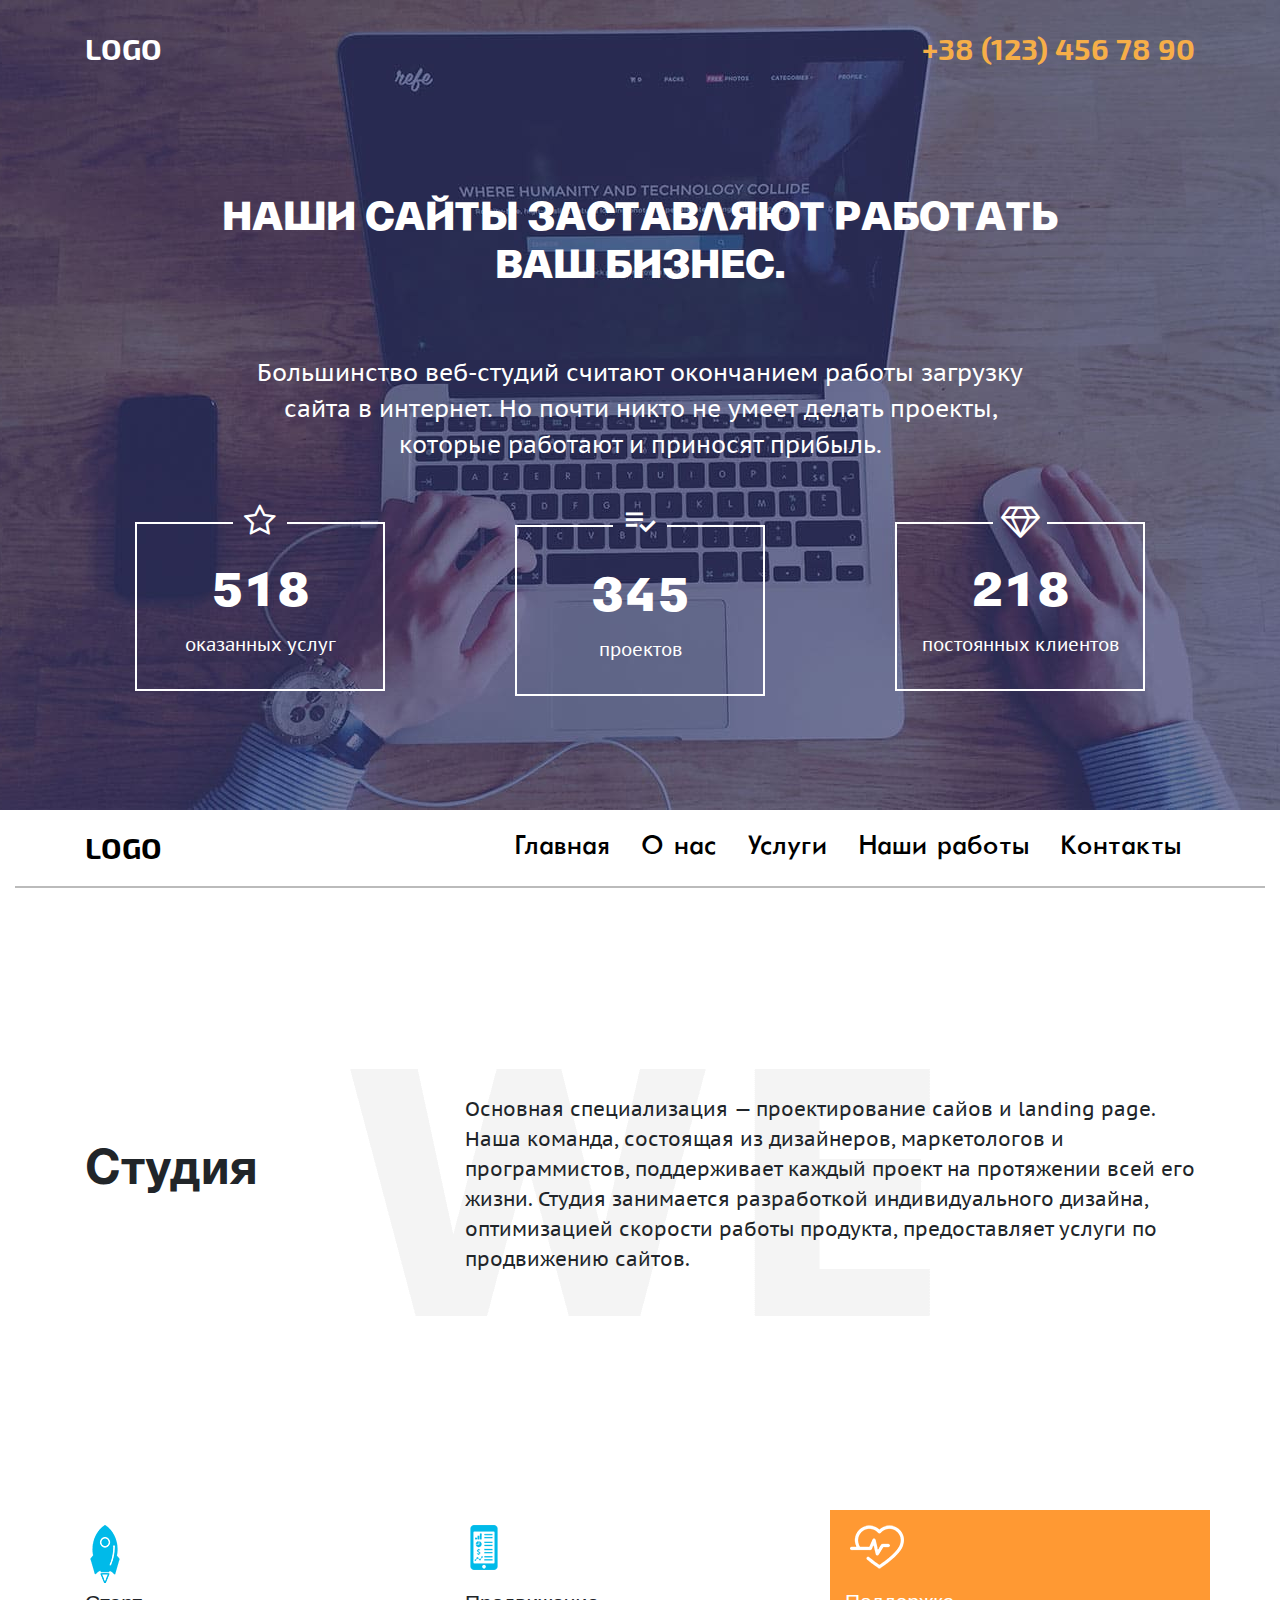
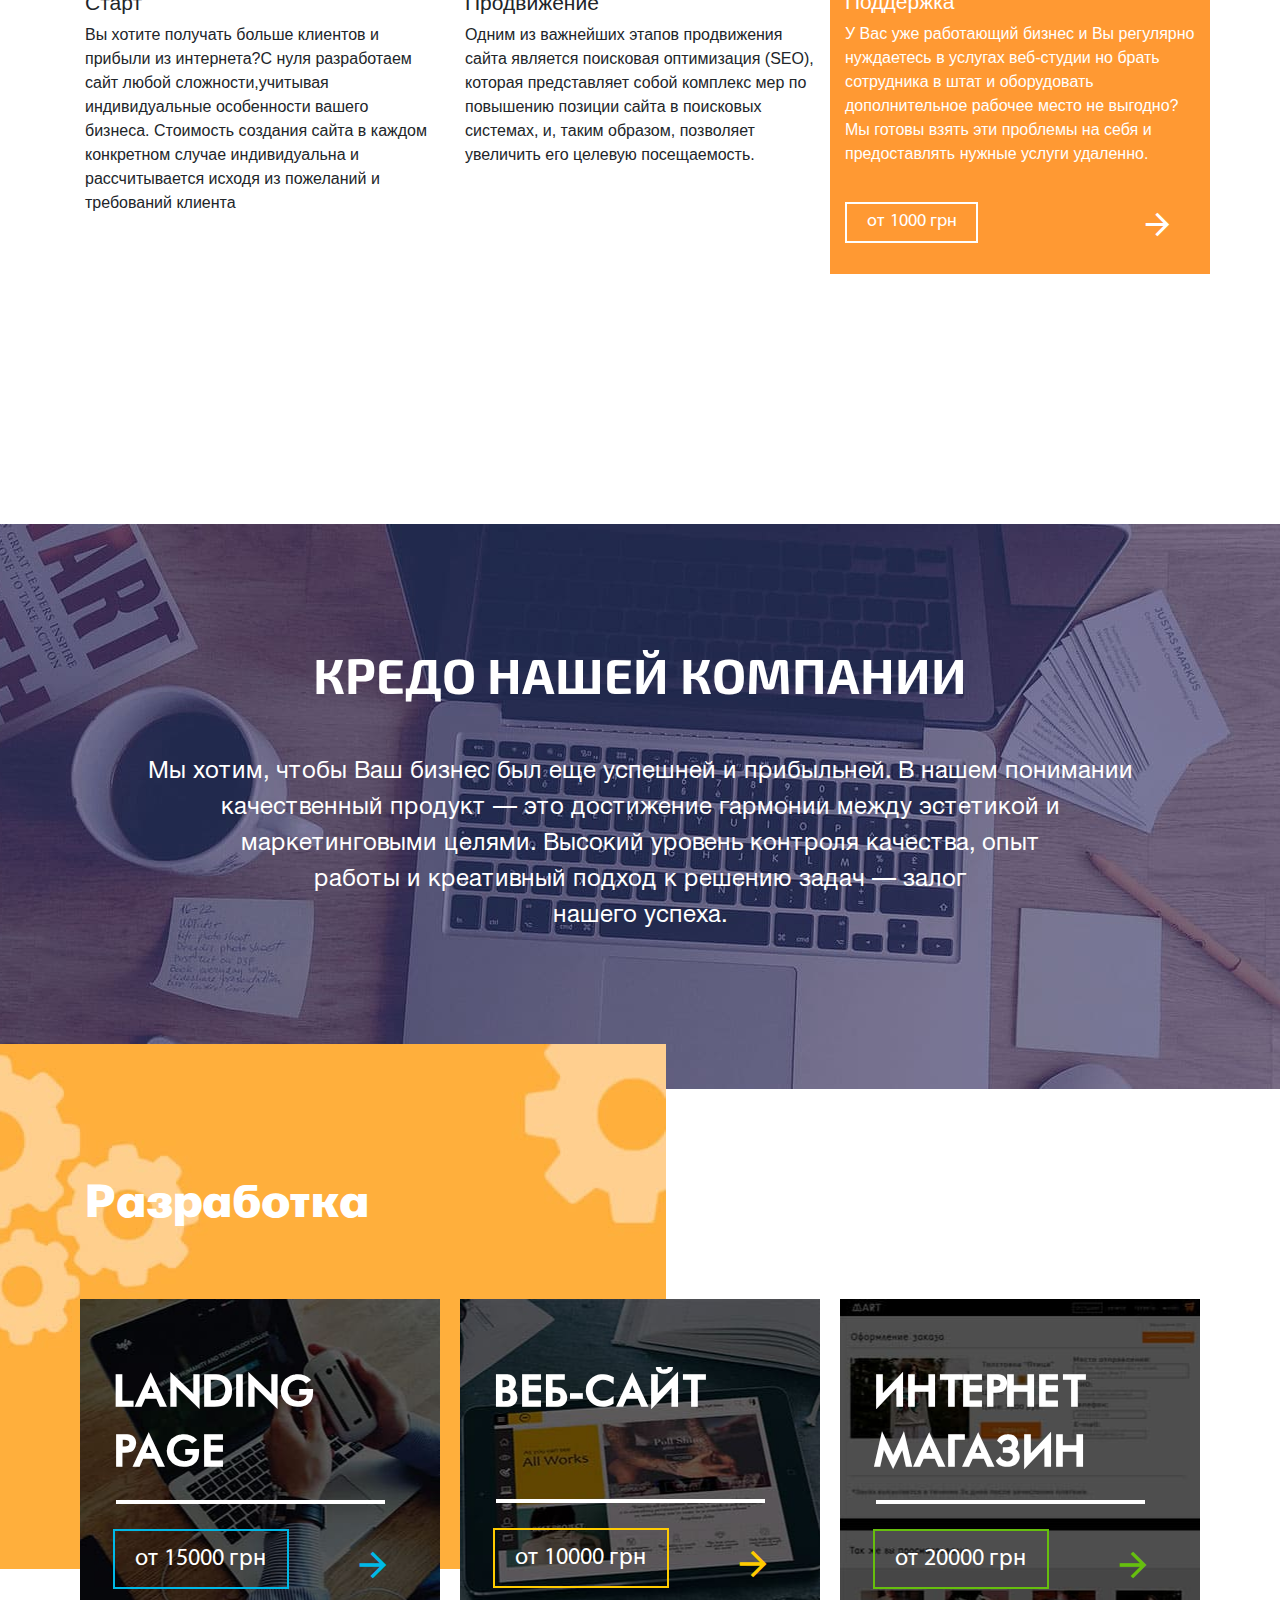
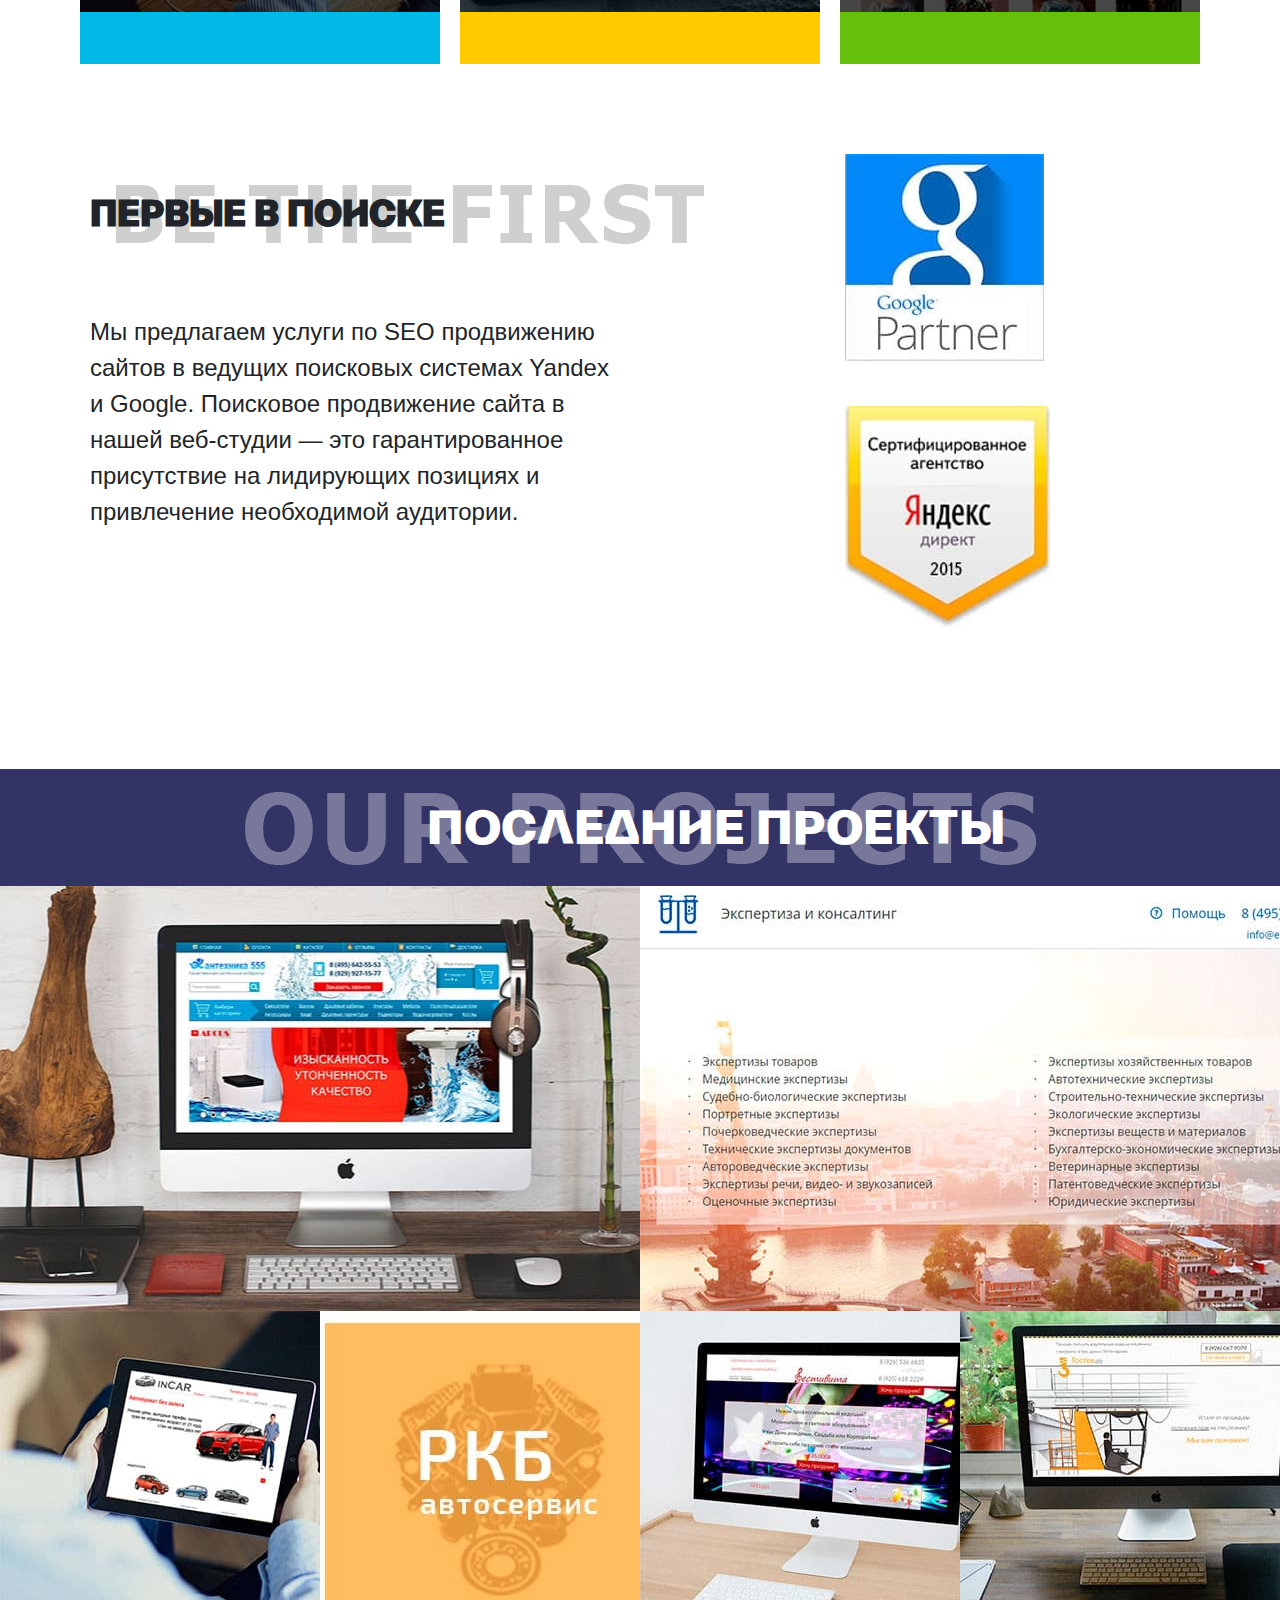
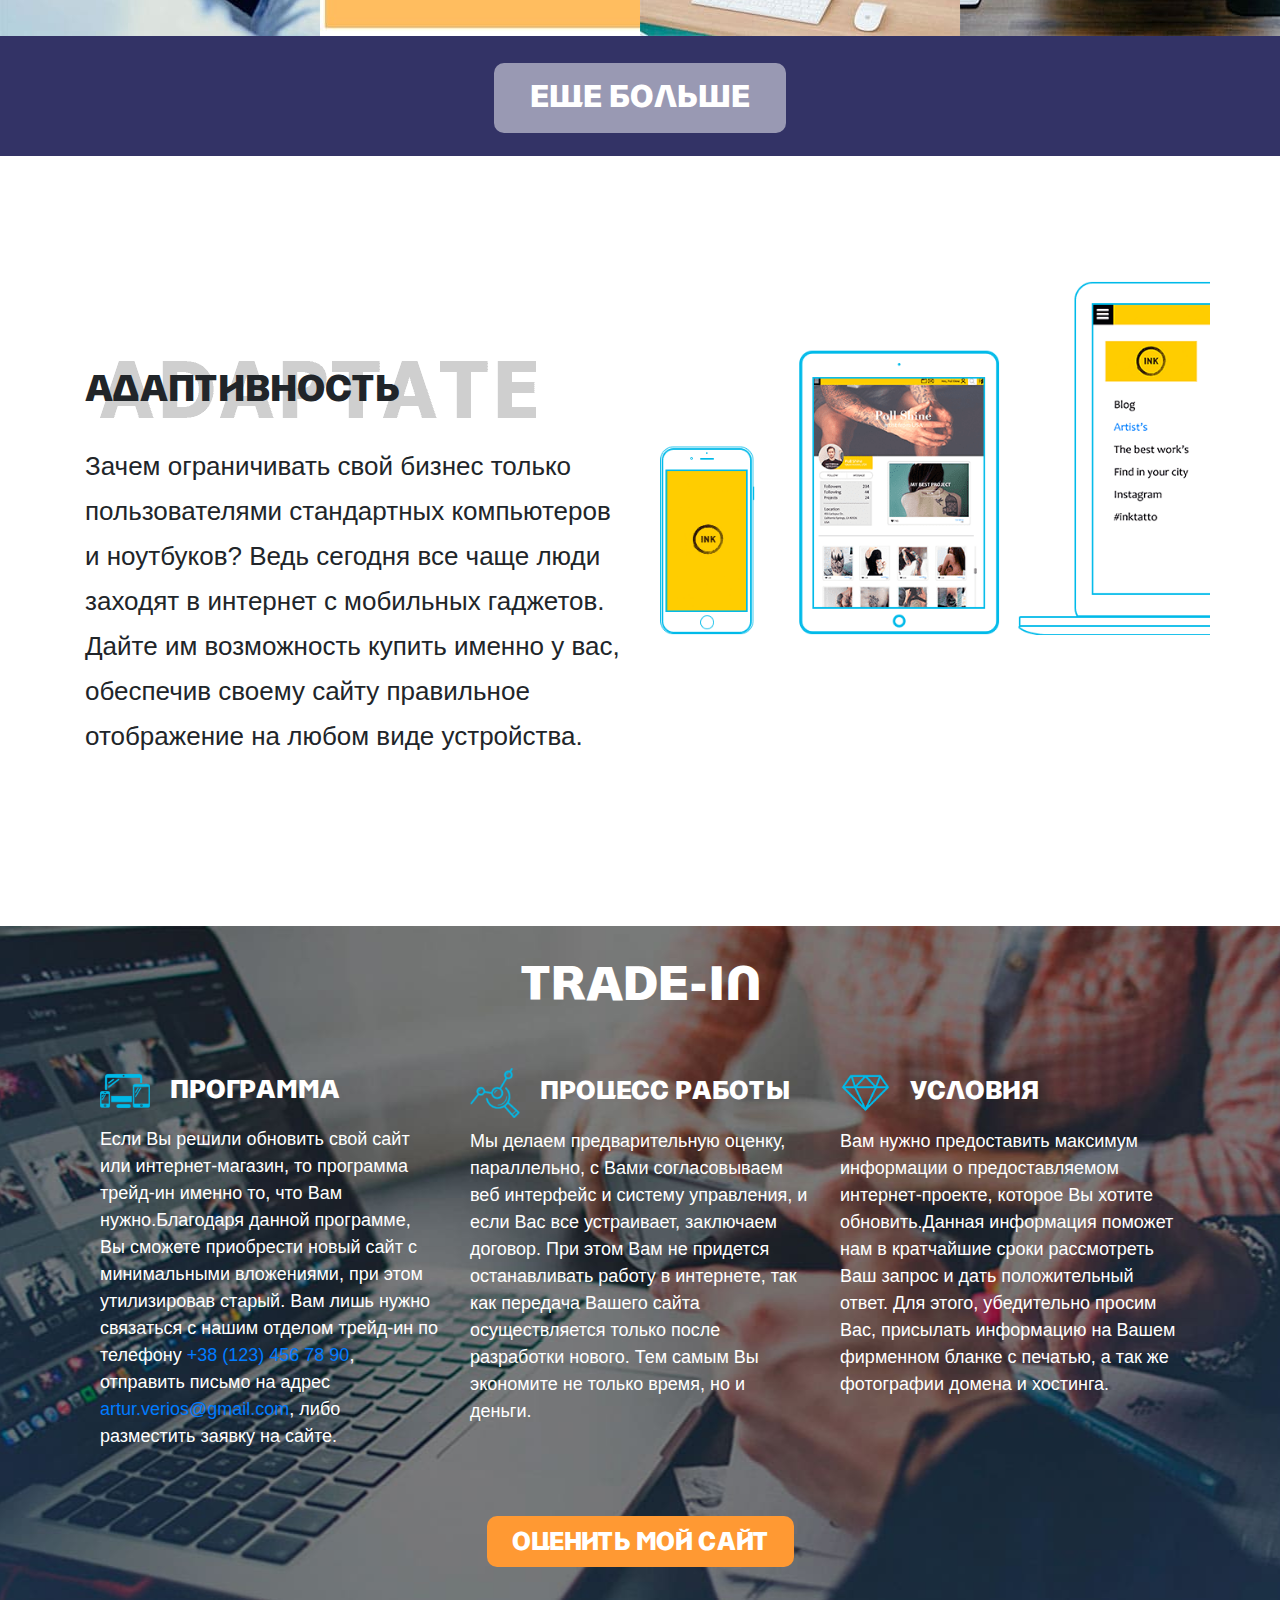
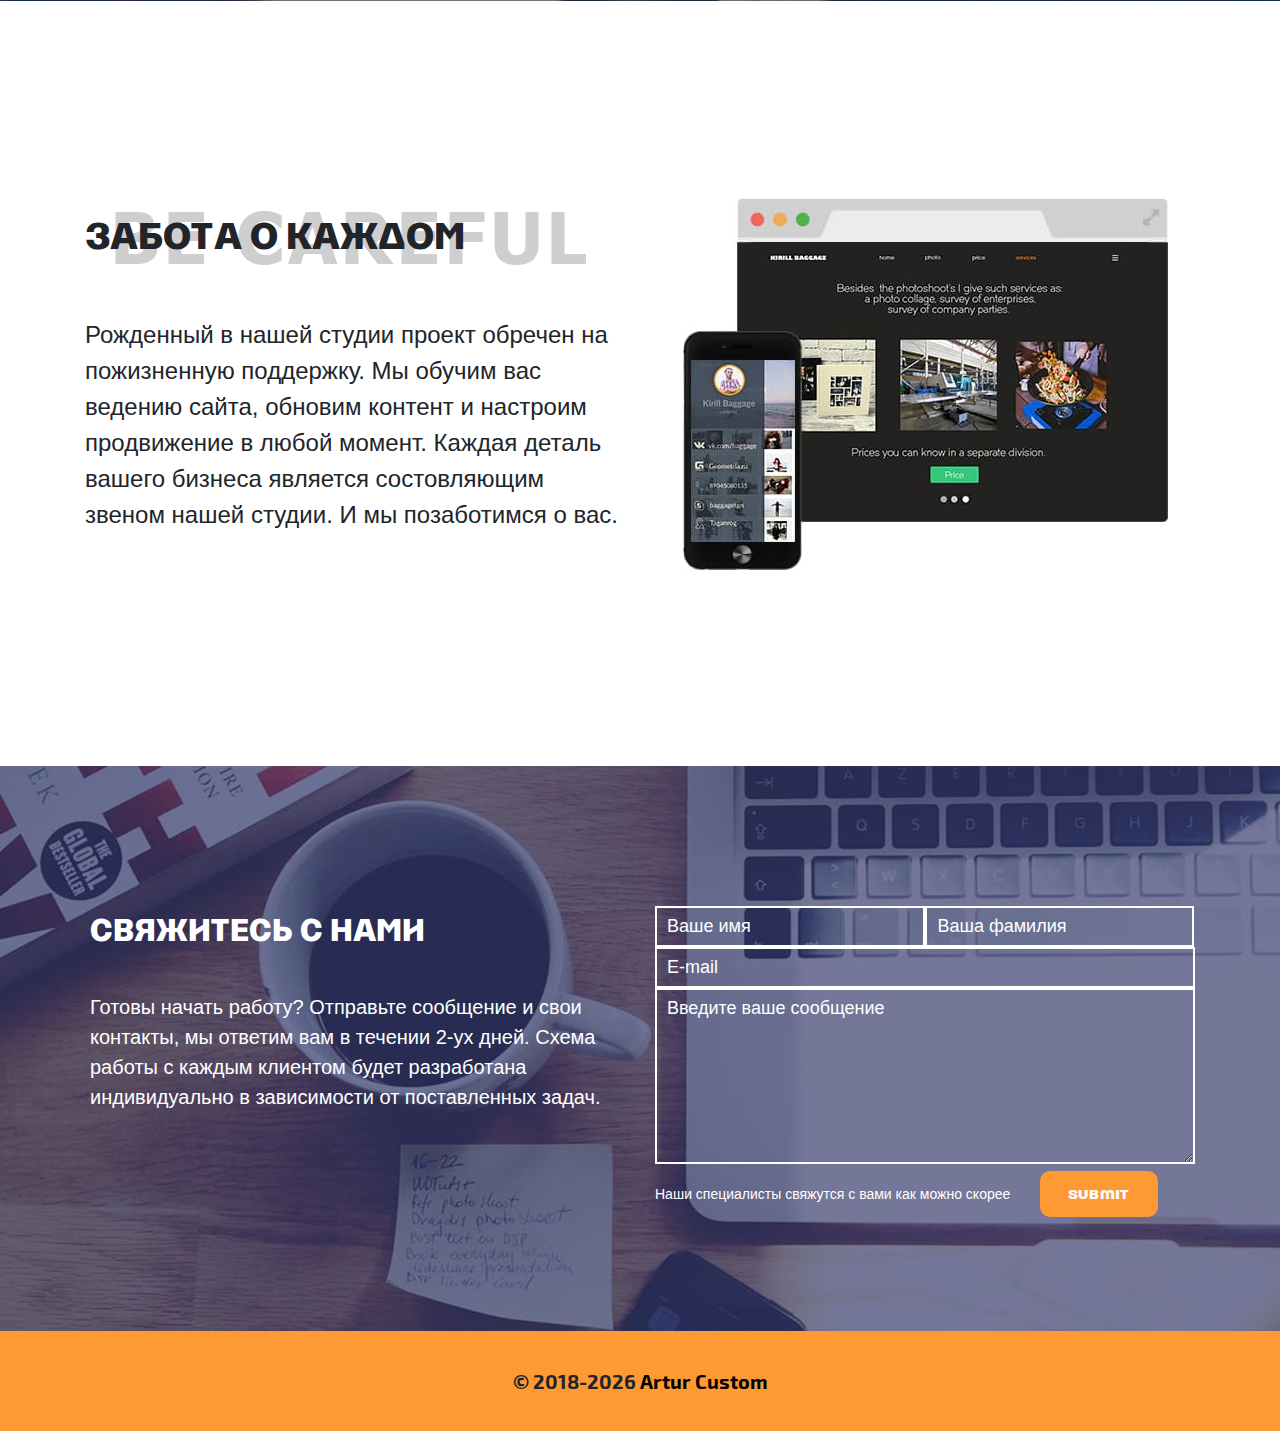
<file: index.html>
﻿<!doctype html>
<html lang="ru">
	<head>
		<title>Веб Агенция</title>
		<!-- Required meta tags -->
		<meta charset="utf-8">
		<meta name="viewport" content="width=device-width, initial-scale=1, shrink-to-fit=no">
		<!-- Favicon -->
		<link rel="shortcut icon" type="image/x-icon" href="favicon.png">
		<!-- Bootstrap CSS -->
		<link rel="stylesheet" href="css/bootstrap.min.css" integrity="sha384-WskhaSGFgHYWDcbwN70/dfYBj47jz9qbsMId/iRN3ewGhXQFZCSftd1LZCfmhktB" crossorigin="anonymous">
		<style>
			.old-browser{text-align:center;width:100%}.old-browser .info{background:#ff0;padding-bottom:5px}.old-browser .info a:hover{color:red}.old-browser .info a:link,.old-browser .info a:active,.old-browser .info a:visited{color:#00f}
		</style>
		<!-- custom css -->
		<link rel="stylesheet" type="text/css" href="css/style.css">
		<!-- Font Awesome Icons -->
		<link rel="stylesheet" href="https://cdnjs.cloudflare.com/ajax/libs/font-awesome/4.7.0/css/font-awesome.min.css">
		<!-- Font Google Icons -->
		<link rel="stylesheet" href="https://fonts.googleapis.com/icon?family=Material+Icons">
	</head>

	<body>
			<!--[if IE]>
	 			<div class="old-browser">
					<div class="info">
						Вы используете <b>устаревшую версию браузера</b>. <i>Обновите</i> Ваш браузер или установите нормальный и современный для лучшего отображения данного сайта.<br>
						<a href="https://www.google.com/chrome/browser/desktop/index.html">Google Chrome</a> | <a href="https://www.mozilla.org/ru/firefox/new/">Mozilla Firefox</a> | <a href="http://www.opera.com/ru/computer/windows">Opera</a>
					</div>
				</div>
			<![endif]-->

			<!-- 1 єкран -->
			<section id="main" class="main">
				<div class="container">
					<!-- Шапка сайта -->
					<div class="row head">
						<div class="col-md-6 logo">
							<a href="#">Logo</a>
						</div>
						<div class="col-md-6 phone text-right">
							<a href="tel:+381234567890">+38 (123) 456 78 90</a>
						</div>
					</div>
					<!-- /Шапка сайта -->
					<!-- Главный текст -->
					<div class="row header text-center">
						<h1>Наши сайты заставляют работать <br>Ваш Бизнес.</h1>
						<p>Большинство веб-студий считают окончанием работы загрузку <br>сайта в интернет. Но почти никто не умеет делать проекты, <br>которые работают и приносят прибыль.</p>
					</div>
					<!-- /Главный текст -->
					<!-- Услуги, проекты, клиенты -->
					<div class="row info">
						<div class="col-md-4 text-center">
							<fieldset>
								<legend><i class="fa fa-star-o"></i></legend>
								<h1>518</h1>
								<p>оказанных услуг</p>
							</fieldset>
						</div>
						<div class="col-md-4 text-center">
							<fieldset>
								<legend><i class="material-icons">playlist_add_check</i></legend>
								<h1>345</h1>
								<p>проектов</p>
							</fieldset>
						</div>
						<div class="col-md-4 text-center">
							<fieldset>
								<legend><i class="fa fa-diamond"></i></legend>
								<h1>218</h1>
								<p>постоянных клиентов</p>
							</fieldset>
						</div>
					</div>
					<!-- /Услуги, проекты, клиенты -->
				</div>
			</section>
			<!-- /1 єкран -->

			<!-- Меню -->
			<section class="navi">
				<div class="container">
					<div class="row nav">
						<div class="col-md-2 logo">
							<a href="#">Logo</a>
						</div>
						<div class="col-md-10 menu text-right">
							<a href="#main">Главная</a>
							<a href="#studio">О нас</a>
							<a href="#kredo">Услуги</a>
							<a href="#our_projects">Наши работы</a>
							<a href="#contacts">Контакты</a>
						</div>
					</div>
				</div>
				<hr class="text-center">
			</section>
			<!-- /Меню -->

			<!-- Студия -->
			<section id="studio" class="studio">
				<div class="container">
					<div class="row info">
						<div class="col-md-4">
							<h2>Студия</h2>
						</div>
						<div class="col-md-8">
							<p>Основная специализация — проектирование сайов и landing page. Наша команда, состоящая из дизайнеров, маркетологов и программистов, поддерживает каждый проект на протяжении всей его жизни. Студия занимается разработкой индивидуального дизайна, оптимизацией скорости работы продукта, предоставляет услуги по продвижению сайтов.</p>
						</div>
					</div>
					<div class="row info2">
						<div class="col-md-4 start">
							<img src="img/rocket.png" alt="rocket" class='icon'>
							<h3>Старт</h3>
							<p>Вы хотите получать больше клиентов и прибыли из интернета?С нуля разработаем сайт любой сложности,учитывая индивидуальные особенности вашего бизнеса. Стоимость создания сайта в каждом конкретном случае индивидуальна и рассчитывается исходя из пожеланий и требований клиента</p>
						</div>
						<div class="col-md-4 promotion">
							<img src="img/mobile.png" alt="mobile" class='icon'>
							<h3>Продвижение</h3>
							<p>Одним из важнейших этапов продвижения сайта является поисковая оптимизация (SEO), которая представляет собой комплекс мер по повышению позиции сайта в поисковых системах, и, таким образом, позволяет увеличить его целевую посещаемость.</p>
						</div>
						<div class="col-md-4 support">
							<img src="img/lifeline.png" alt="lifeline" class='icon'>
							<h3>Поддержка</h3>
							<p>У Вас уже работающий бизнес и Вы регулярно нуждаетесь в услугах веб-студии но брать сотрудника в штат и оборудовать дополнительное рабочее место не выгодно? Мы готовы взять эти проблемы на себя и предоставлять нужные услуги  удаленно.</p>
							<div class="row butt">
								<div class="col-md-6">
									<button>от 1000 грн</button>
								</div>
								<div class="col-md-6 text-right">
									<a href="#"><i class="material-icons">arrow_forward</i></a>
								</div>
							</div>
						</div>
					</div>
				</div>
			</section>
			<!-- /Студия -->

			<!-- Кредо -->
			<section id="kredo" class="kredo">
				<div class="container">
					<div class="row kred text-center">
						<div class="col-md-12">
							<h1>Кредо нашей компании</h1>
							<p>Мы хотим, чтобы Ваш бизнес был еще успешней и прибыльней. В нашем понимании <br>качественный продукт — это достижение гармонии между эстетикой и <br>маркетинговыми целями. Высокий уровень контроля качества, опыт <br>работы и креативный подход к решению задач — залог<br> нашего успеха.</p>
						</div>
					</div>
				</div>
			</section>
			<!-- /Кредо -->

			<!-- Разработка -->
			<section class="dev">
				<div class="container">
					<div class="row develop">
						<div class="col-md-12">
							<h1>Разработка</h1>
						</div>
					</div>
				</div>
			</section>
			<!-- /Разработка -->

			<!-- Страницы -->
			<section class="page">
				<div class="container">
					<div class="row">
						<div class="col-md-4 landing">
							<h2>Landing page</h2>
							<hr>
							<button>от 15000 грн</button>
							<a href="#"><i class="material-icons">arrow_forward</i></a>
						</div>
						<div class="col-md-4 web">
							<h2>Веб-сайт</h2>
							<hr>
							<button>от 10000 грн</button>
							<a href="#"><i class="material-icons">arrow_forward</i></a>
						</div>
						<div class="col-md-4 inet">
							<h2>Интернет магазин</h2>
							<hr>
							<button>от 20000 грн</button>
							<a href="#"><i class="material-icons">arrow_forward</i></a>
						</div>
					</div>
				</div>
			</section>
			<!-- /Страницы -->

			<!-- Первые в поиске -->
			<section class="first">
				<div class="container">
					<div class="row">
						<div class="col-md-8">
							<h2>Первые в поиске</h2>
							<p>Мы предлагаем услуги по SEO продвижению <br>сайтов в ведущих поисковых системах Yandex <br>и Google. Поисковое продвижение сайта в <br>нашей веб-студии — это гарантированное <br>присутствие на лидирующих позициях и <br>привлечение необходимой аудитории.</p>
						</div>
						<div class="col-md-4">
							<img src="img/google-partner.jpg" alt="google-partner" class="gp">
							<img src="img/yandex-direct.jpg" alt="yandex-direct" class="yd">
						</div>
					</div>
				</div>
			</section>
			<!-- /Первые в поиске -->

			<!-- Последние проекты -->
			<section id="our-projects" class="our-projects">
				<div class="container">
					<div class="row our">
						<div class="col-md-12">
							<h2>Последние проекты</h2>
						</div>
					</div>
				</div>
			</section>
			<section class="our-projects2">
				<div class="container">
					<div class="row">
						<div class="col-md-6 sant"></div>
						<div class="col-md-6 exp-kons"></div>
					</div>
				</div>
			</section>
			<section class="our-projects3">
				<div class="container">
					<div class="row">
						<div class="col-md-3 incar"></div>
						<div class="col-md-3 rkb"></div>
						<div class="col-md-3 festi"></div>
						<div class="col-md-3 rosteh"></div>
					</div>
				</div>
			</section>
			<section class="our-projects4">
				<div class="container">
					<div class="row">
						<div class="col-md-12 text-center">
							<button>Еще больше</button>
						</div>
					</div>
				</div>
			</section>
			<!-- /Последние проекты -->

			<!-- Адаптивность -->
			<section class="adaptive">
				<div class="container">
					<div class="row">
						<div class="col-md-6 adaptate">
							<h2>Адаптивность</h2>
							<p>Зачем ограничивать свой бизнес только пользователями стандартных компьютеров и ноутбуков? Ведь сегодня все чаще люди заходят в интернет с мобильных гаджетов. Дайте им возможность купить именно у вас, обеспечив своему сайту правильное отображение на любом виде устройства.</p>
						</div>
						<div class="col-md-6 tel"></div>
					</div>
				</div>
			</section>
			<!-- /Адаптивность -->

			<!-- Trade-in -->
			<section class="trade-in">
				<div class="container in">
					<div class="row h">
						<div class="col md-12 text-center">
							<h2>Trade-In</h2>
						</div>
					</div>
					<div class="row trade">
						<div class="col-md-4">
							<img src="img/programm.png" alt="programm"><h2>Программа</h2>
							<p>Если Вы решили обновить свой сайт или интернет-магазин, то программа трейд-ин именно то, что Вам нужно.Благодаря данной программе, Вы сможете приобрести новый сайт с минимальными вложениями, при этом утилизировав старый. Вам лишь нужно связаться с нашим отделом трейд-ин по телефону <a href="tel:+381234567890">+38 (123) 456 78 90</a>, отправить письмо на адрес <a href="mailto:artur.verios@gmail.com">artur.verios@gmail.com</a>, либо разместить заявку на сайте.</p>
						</div>
						<div class="col-md-4">
							<img src="img/process.png" alt="process"><h2>Процесс работы</h2>
							<p>Мы делаем предварительную оценку, параллельно, с Вами согласовываем веб интерфейс и систему управления, и если Вас все устраивает, заключаем договор. При этом Вам не придется останавливать работу в интернете, так как передача Вашего сайта осуществляется только после разработки нового. Тем самым Вы экономите не только время, но и деньги.</p>
						</div>
						<div class="col-md-4">
							<img src="img/conditions.png" alt="conditions"><h2>Условия</h2>
							<p>Вам нужно предоставить максимум информации о предоставляемом интернет-проекте, которое Вы хотите обновить.Данная информация поможет нам в кратчайшие сроки рассмотреть Ваш запрос и дать положительный ответ. Для этого, убедительно просим Вас, присылать информацию на Вашем фирменном бланке с печатью, а так же фотографии домена и хостинга.</p>
						</div>
					</div>
					<div class="row but">
						<div class="col md-12 text-center">
							<button>Оценить мой сайт</button>
						</div>
					</div>
				</div>
			</section>
			<!-- /Trade-in -->

			<!-- Забота о каждом -->
			<section class="care">
				<div class="container">
					<div class="row">
						<div class="col-md-6 care-text">
							<h2>Забота о каждом</h2>
							<p>Рожденный в нашей студии проект обречен на пожизненную поддержку. Мы обучим вас ведению сайта, обновим контент и настроим продвижение в любой момент. Каждая деталь вашего бизнеса является состовляющим звеном нашей студии. И мы позаботимся о вас.</p>
						</div>
						<div class="col-md-6 care-bg"></div>
					</div>
				</div>
			</section>
			<!-- /Забота о каждом -->

			<!-- Свяжитесь с нами -->
			<section id="contacts" class="contacts">
				<div class="container">
					<div class="row">
						<div class="col-md-6 contacts-info">
							<h2>Свяжитесь с нами</h2>
							<p>Готовы начать работу? Отправьте сообщение и свои контакты, мы ответим вам в течении 2-ух дней. Схема работы с каждым клиентом будет разработана индивидуально в зависимости от поставленных задач.</p>
						</div>
						<div class="col-md-6 contacts-form">
							<form action="php/send.php" method="post">
								<input type="text" class="first_name" name="first_name" placeholder="Ваше имя" required>
								<input type="text" class="last_name" name="last_name" placeholder="Ваша фамилия" required>
								<input type="email" class="email" name="email" placeholder="E-mail" required>
								<textarea cols="30" rows="6" class="textarea" name="textarea" placeholder="Введите ваше сообщение" required></textarea>
								<label>Наши специалисты свяжутся с вами как можно скорее</label>
								<input type="submit" class="submit" placeholder="Отправить">
								<!-- <button>Отправить</button> -->
							</form>
						</div>
					</div>
				</div>
			</section>
			<!-- /Свяжитесь с нами -->

			<!-- Footer -->
			<section class='footer'>
				<div class="container">
					<div class="row">
						<div class="col-md-12">
							<p class="copyright text-center">
								&copy;
								<script src="js/custom.js"></script>
								<a href="https://a-custom.github.io/" target="_blank">Artur Custom</a>
							</p>
						</div>
					</div>
				</div>
			</section>
			<!-- /Footer -->

			<!-- Optional JavaScript -->

			<!-- jQuery first, then Popper.js, then Bootstrap JS -->
			<script src="https://code.jquery.com/jquery-3.3.1.slim.min.js" integrity="sha384-q8i/X+965DzO0rT7abK41JStQIAqVgRVzpbzo5smXKp4YfRvH+8abtTE1Pi6jizo" crossorigin="anonymous"></script>
			<script src="https://cdnjs.cloudflare.com/ajax/libs/popper.js/1.14.3/umd/popper.min.js" integrity="sha384-ZMP7rVo3mIykV+2+9J3UJ46jBk0WLaUAdn689aCwoqbBJiSnjAK/l8WvCWPIPm49" crossorigin="anonymous"></script>
			<script src="js/bootstrap.min.js" integrity="sha384-smHYKdLADwkXOn1EmN1qk/HfnUcbVRZyYmZ4qpPea6sjB/pTJ0euyQp0Mk8ck+5T" crossorigin="anonymous"></script>
	</body>
</html>
</file>
<file: css/style.css>
﻿/*
* Custom Style
* Author: Atrur Custom
* URL: https://a-custom.pp.ua/
* Licensed under MIT (https://github.com/Artur-Verenych/Bootstrap/blob/master/LICENSE)
*/
@font-face {
font-family:MyriadPro;
src:url(../fonts/MyriadPro.eot);
src:url(../fonts/MyriadPro.eot) format(embedded-opentype), url(../fonts/MyriadPro.woff2) format(woff2), url(../fonts/MyriadPro.woff) format(woff), url(../fonts/MyriadPro.ttf) format(truetype), url(../fonts/MyriadPro.svg#MyriadPro) format(svg)
}

@font-face {
font-family:RobotoLight;
src:url(../fonts/RobotoLight.eot);
src:url(../fonts/RobotoLight.eot) format(embedded-opentype), url(../fonts/RobotoLight.woff2) format(woff2), url(../fonts/RobotoLight.woff) format(woff), url(../fonts/RobotoLight.ttf) format(truetype), url(../fonts/RobotoLight.svg#RobotoLight) format(svg)
}

@font-face {
font-family:PT_SansCaptionWebRegular;
src:url(../fonts/PT_SansCaptionWebRegular.eot);
src:url(../fonts/PT_SansCaptionWebRegular.eot) format(embedded-opentype), url(../fonts/PT_SansCaptionWebRegular.woff2) format(woff2), url(../fonts/PT_SansCaptionWebRegular.woff) format(woff), url(../fonts/PT_SansCaptionWebRegular.ttf) format(truetype), url(../fonts/PT_SansCaptionWebRegular.svg#PT_SansCaptionWebRegular) format(svg)
}

@font-face {
font-family:parangon530c;
src:url(../fonts/parangon530c.eot);
src:url(../fonts/parangon530c.eot) format(embedded-opentype), url(../fonts/parangon530c.woff2) format(woff2), url(../fonts/parangon530c.woff) format(woff), url(../fonts/parangon530c.ttf) format(truetype), url(../fonts/parangon530c.svg#parangon530c) format(svg)
}

@font-face {
font-family:HelveticaNeueCyrRoman;
src:url(../fonts/HelveticaNeueCyrRoman.eot);
src:url(../fonts/HelveticaNeueCyrRoman.eot) format(embedded-opentype), url(../fonts/HelveticaNeueCyrRoman.woff2) format(woff2), url(../fonts/HelveticaNeueCyrRoman.woff) format(woff), url(../fonts/HelveticaNeueCyrRoman.ttf) format(truetype), url(../fonts/HelveticaNeueCyrRoman.svg#HelveticaNeueCyrRoman) format(svg)
}

@font-face {
font-family:HelveticaNeueCyrBold;
src:url(../fonts/HelveticaNeueCyrBold.eot);
src:url(../fonts/HelveticaNeueCyrBold.eot) format(embedded-opentype), url(../fonts/HelveticaNeueCyrBold.woff2) format(woff2), url(../fonts/HelveticaNeueCyrBold.woff) format(woff), url(../fonts/HelveticaNeueCyrBold.ttf) format(truetype), url(../fonts/HelveticaNeueCyrBold.svg#HelveticaNeueCyrBold) format(svg)
}

@font-face {
font-family:FuturaNormal;
src:url(../fonts/FuturaNormal.eot);
src:url(../fonts/FuturaNormal.eot) format(embedded-opentype), url(../fonts/FuturaNormal.woff2) format(woff2), url(../fonts/FuturaNormal.woff) format(woff), url(../fonts/FuturaNormal.ttf) format(truetype), url(../fonts/FuturaNormal.svg#FuturaNormal) format(svg)
}

@font-face {
font-family:Exo2SemiBold;
src:url(../fonts/Exo2SemiBold.eot);
src:url(../fonts/Exo2SemiBold.eot) format(embedded-opentype), url(../fonts/Exo2SemiBold.woff2) format(woff2), url(../fonts/Exo2SemiBold.woff) format(woff), url(../fonts/Exo2SemiBold.ttf) format(truetype), url(../fonts/Exo2SemiBold.svg#Exo2SemiBold) format(svg)
}

@font-face {
font-family:Exo2Bold;
src:url(../fonts/Exo2Bold.eot);
src:url(../fonts/Exo2Bold.eot) format(embedded-opentype), url(../fonts/Exo2Bold.woff2) format(woff2), url(../fonts/Exo2Bold.woff) format(woff), url(../fonts/Exo2Bold.ttf) format(truetype), url(../fonts/Exo2Bold.svg#Exo2Bold) format(svg)
}

@font-face {
font-family:UniSansHeavyCaps;
src:url(../fonts/UniSansHeavyCaps.eot);
src:url(../fonts/UniSansHeavyCaps.eot) format(embedded-opentype), url(../fonts/UniSansHeavyCaps.woff2) format(woff2), url(../fonts/UniSansHeavyCaps.woff) format(woff), url(../fonts/UniSansHeavyCaps.ttf) format(truetype), url(../fonts/UniSansHeavyCaps.svg#UniSansHeavyCaps) format(svg)
}

input::-webkit-input-placeholder {
	color: #fff;
}

input:-moz-placeholder {
	color: #fff;
}

input::-moz-placeholder {
	color: #fff;
}

input:-ms-input-placeholder {
	color: #fff;
}

textarea::-webkit-input-placeholder {
	color: #fff;
}

textarea:-moz-placeholder {
	color: #fff;
}

textarea::-moz-placeholder {
	color: #fff;
}

textarea:-ms-input-placeholder {
	color: #fff;
}

body {
background:#fff;
max-width:1440px;
margin:0 auto
}

.main {
background:url(../img/main-bg.jpg) no-repeat center;
color:#fff;
height:810px;
padding-top:2%
}

.main .head {
padding:0 0 55px
}

.main .logo a {
text-decoration:none;
font-family:Exo2Bold;
font-size:30px;
text-transform:uppercase;
color:#fff
}

.main .phone a {
text-decoration:none;
font-family:Exo2Bold;
font-size:30px;
color:#f6ae48
}

.main .header {
display:block
}

.main .header h1 {
font-family:parangon530c;
text-transform:uppercase;
padding:70px 0 25px
}

.main .header p {
font-size:24px;
font-family:PT_SansCaptionWebRegular;
padding:30px 0 40px
}

.main .info {
margin-top:-15px
}

.main .info fieldset {
border-width:2px;
border-color:#fff;
border-style:solid;
margin:0 50px;
padding:15px
}

.main .info legend {
width:25%
}

.main .info i {
font-size:34px
}

.main .info h1 {
font-family:parangon530c;
font-size:48px
}

.main .info p {
font-family:PT_SansCaptionWebRegular;
font-size:18px
}

.navi {
padding:15px
}

.navi .logo a {
text-decoration:none;
font-family:Exo2Bold;
font-size:30px;
text-transform:uppercase;
color:#000
}

.navi .menu a {
text-decoration:none;
font-family:FuturaNormal;
font-size:30px;
color:#000;
padding:0 13px
}

.navi .menu a:hover {
color:#f6ae48
}

.navi hr {
border:1px solid #bbb
}

.studio .info {
padding:175px 0;
background:url(../img/we.png) no-repeat center
}

.studio .info h2 {
font-family:HelveticaNeueCyrBold;
font-size:48px;
margin:50px 0
}

.studio .info p {
font-family:PT_SansCaptionWebRegular;
font-size:20px
}

.studio .info2 {
padding:45px 0 200px
}

.studio .info2 .start .icon {
margin:15px 0 7px 5px
}

.studio .info2 .promotion .icon {
margin:15px 0 20px 5px
}

.studio .info2 .support .icon {
margin:15px 0 20px 5px
}

.studio .info2 h3 {
font-family:Arial;
font-size:21px
}

.studio .info2 .support {
background:#f93;
color:#fff
}

.studio .info2 .support .butt {
padding:20px 15px 25px 0
}

.studio .info2 .support button {
font-family:MyriadPro;
border:2px solid #fff;
background:none;
color:#fff;
font-size:18px;
padding:5px 20px;
outline:none
}

.studio .info2 .support button:hover {
cursor:pointer;
background-color:rgba(255,255,255,0.1)
}

.studio .info2 .support button:active {
background-color:rgba(255,255,255,0.3)
}

.studio .info2 .support .material-icons {
margin:5px;
font-size:35px
}

.studio .info2 .support .butt a {
text-decoration:none;
color:#fff
}

.kredo {
background:url(../img/kredo-bg.jpg) no-repeat center;
color:#fff;
height:565px;
margin:50px 0 0
}

.kredo .kred {
}

.kredo .kred h1 {
font-family:Exo2Bold;
font-size:50px;
text-transform:uppercase;
margin:120px 0 50px
}

.kredo .kred p {
font-family:HelveticaNeueCyrRoman;
font-size:24px
}

.dev {
background:url(../img/set.jpg) no-repeat;
height:525px;
margin-top:-45px;
color:#fff
}

.dev .develop h1 {
font-family:parangon530c;
font-size:45px;
padding-top:135px
}

.page {
color:#fff;
margin-top:-270px;
margin-bottom:40px
}

.page .col-md-4 {
padding:65px 0 0 33px
}

.page .landing {
background-image:url(../img/landing-page.jpg);
background-color:#00b9e7;
background-repeat:no-repeat;
background-position:center top;
height:365px;
max-width:360px;
margin:0 10px
}

.page .web {
background-image:url(../img/web-site.jpg);
background-color:#ffcb00;
background-repeat:no-repeat;
background-position:center top;
height:365px;
max-width:360px;
margin:0 10px
}

.page .inet {
background-image:url(../img/inet-magaz.jpg);
background-color:#66bf0d;
background-repeat:no-repeat;
background-position:center top;
height:365px;
max-width:360px;
margin:0 10px
}

.page h2 {
font-family:FuturaNormal;
font-size:50px;
text-transform:uppercase;
font-weight:700
}

.page hr {
border:2px solid #fff;
width:265px;
margin-left:3px;
margin-bottom:25px
}

.page .web hr {
margin-top:75px
}

.page button {
font-family:MyriadPro;
font-size:24px;
padding:10px 20px;
color:#fff;
background:none;
outline:none
}

.page .landing button {
border:2px solid #00b9e7
}

.page .web button {
border:2px solid #ffcb00
}

.page .inet button {
border:2px solid #66bf0d
}

.page .landing button:hover {
cursor:pointer;
background-color:rgba(0,185,231,0.1)
}

.page .landing button:active {
background-color:rgba(0,185,231,0.3)
}

.page .web button:hover {
cursor:pointer;
background-color:rgba(255,203,0,0.1)
}

.page .web button:active {
background-color:rgba(255,203,0,0.3)
}

.page .inet button:hover {
cursor:pointer;
background-color:rgba(102,191,13,0.1)
}

.page .inet button:active {
background-color:rgba(102,191,13,0.3)
}

.page a {
text-decoration:none
}

.page .landing .material-icons {
color:#00b9e7;
margin-left:240px;
margin-top:-44px;
font-size:40px;
display:block
}

.page .web .material-icons {
color:#ffcb00;
margin-left:240px;
margin-top:-44px;
font-size:40px;
display:block
}

.page .inet .material-icons {
color:#66bf0d;
margin-left:240px;
margin-top:-44px;
font-size:40px;
display:block
}

.first {
margin-top:100px;
background:url(../img/be-the-first.png) no-repeat;
background-position:115px 20px;
height:520px
}

.first .container {
}

.first h2 {
font-family:parangon530c;
font-size:36px;
text-transform:uppercase;
font-weight:700;
margin:32px 5px
}

.first p {
font-family:Arial;
font-size:24px;
margin:75px 5px
}

.first .gp {
margin-top:-10px
}

.first .yd {
margin:45px 0
}

.our-projects {
background-color:#336;
margin-top:85px;
max-width:1440px
}

.our-projects .our {
background-image:url(../img/our-project.png);
background-repeat:no-repeat;
background-position:center;
color:#fff;
height:117px
}

.our-projects h2 {
padding:35px 0 0 342px;
font-family:parangon530c;
font-size:48px;
text-transform:uppercase
}

.our-projects2 .container {
padding:0;
margin:0;
max-width:1440px
}

.our-projects2 .row {
margin:0
}

.our-projects2 .sant {
background:url(../img/sant.jpg) no-repeat center top;
height:425px
}

.our-projects2 .exp-kons {
background:url(../img/exp-kons.jpg) no-repeat;
height:425px
}

.our-projects3 .container {
padding:0;
margin:0;
max-width:1440px
}

.our-projects3 .row {
height:325px;
margin:0
}

.our-projects3 .incar {
background:url(../img/incar.jpg)
}

.our-projects3 .rkb {
background:url(../img/rkb.jpg)
}

.our-projects3 .festi {
background:url(../img/festi.jpg)
}

.our-projects3 .rosteh {
background:url(../img/rosteh.jpg)
}

.our-projects4 {
background-color:#336;
max-width:1440px;
height:120px
}

.our-projects4 button {
background-color:rgba(255,255,255,0.5);
border:none;
border-radius:10px;
outline:none;
padding:15px 36px 10px;
margin-top:27px;
font-size:30px;
color:#fff;
font-family:parangon530c;
text-transform:uppercase
}

.our-projects4 button:hover {
cursor:pointer;
background-color:rgba(255,255,255,0.3)
}

.our-projects4 button:active {
background-color:rgba(255,255,255,1);
color:#000
}

.adaptive {
	background:url(../img/adaptat.png) no-repeat 100px 205px;
	height:770px;
}

.adaptive .adaptate h2 {
font-family:parangon530c;
font-size:36px;
text-transform:uppercase;
padding-top:215px;
margin:0;
}

.adaptive .adaptate p {
font-family:Arial;
font-size:26px;
line-height:45px;
padding-top:30px;
margin:0;
}

.adaptive .tel {
	background:url(../img/adaptate.png) no-repeat 20px center;
	background-size: 170%;
}

.trade-in {
background:url(../img/trade-in-bg.jpg) no-repeat center;
color:#fff;
height:675px;
display:flex
}

.trade-in .h h2 {
margin:0
}

.trade-in .in {
margin:auto
}

.trade-in .h h2 {
font-family:parangon530c;
font-size:48px;
text-transform:uppercase
}

.trade-in .trade {
margin:50px 0
}

.trade-in .trade img {
width:50px
}

.trade-in .trade h2 {
display:inline;
vertical-align:middle;
padding-left:20px;
font-family:parangon530c;
text-transform:uppercase;
font-size:25px;
}

.trade-in .trade p {
margin-top:10px;
font-family:Arial;
font-size:18px;
}

.trade-in .but {
margin:auto;
}

.trade-in .but button {
border:none;
border-radius:10px;
background:#f93;
font-family:parangon530c;
text-transform:uppercase;
font-size:24px;
padding:10px 25px 5px;
color:#fff;
outline:none;
}

.trade-in .but button:hover {
}

.trade-in .but button:active {
 background: #0cf;
}

.care {
	background: url(../img/be-careful.png) no-repeat 115px 210px;
}

.care .care-text {
	margin: auto;
}

.care .care-text h2 {
	font-family: 'parangon530c';
	font-size: 36px;
	text-transform: uppercase;
	margin-bottom: 55px;
}

.care .care-text p {
	font-family: 'Arial';
	font-size: 24px;
}

.care .care-bg {
	min-height: 765px;
	background: url(../img/care-bg.jpg) no-repeat center;
}

.contacts {
	min-height: 565px;
	background: url(../img/contacts-bg.jpg) no-repeat center;
	color: #fff;
	display: flex;
}

.contacts .contacts-info {
	padding: 150px 30px 0 20px;
}

.contacts .contacts-info h2 {
	font-family: 'parangon530c';
	font-size: 30px;
	text-transform: uppercase;
	margin-bottom: 40px;
}

.contacts .contacts-info p {
	font-family: 'Arial';
	font-size: 20px;
}

.contacts .contacts-form {
	color: #fff;
}

.contacts .contacts-form form {
	margin-top: 140px;
	color: #fff;
}

.contacts .contacts-form input, textarea {
	background: transparent;
	color: #fff !important;
	border: 2px solid #fff;
	outline: none;
	font-size: 18px;
	font-family: 'Arial';
}

.contacts .contacts-form .first_name {
	width: 270px;
	margin-right: -2px;
	padding: 5px 10px;
}

.contacts .contacts-form .last_name {
	width: 269px;
	margin-left: -2px;
	padding: 5px 10px;
}

.contacts .contacts-form .email {
 width: 100%;
 padding: 5px 10px;
}

.contacts .contacts-form .textarea {
	width: 100%;
	padding: 5px 10px;
}

.contacts .contacts-form label {
	font-family: 'Arial';
	font-size: 14px;
}

.contacts .contacts-form .submit {
 margin: 0 0 0 25px;
 border: none;
 background: #f93;
 border-radius: 10px;
 padding: 15px 28px 10px 28px;
 font-family: 'parangon530c';
 font-size: 14px;
 text-transform: uppercase;
}

.footer {
background-color:#f93;
}

.footer p {
font-family:Exo2Bold;
font-size:20px;
margin:0;
padding:35px
}

.footer a {
	text-decoration: none;
	color: #000;
}

.footer a:hover {
	color: #333;
}
</file>
